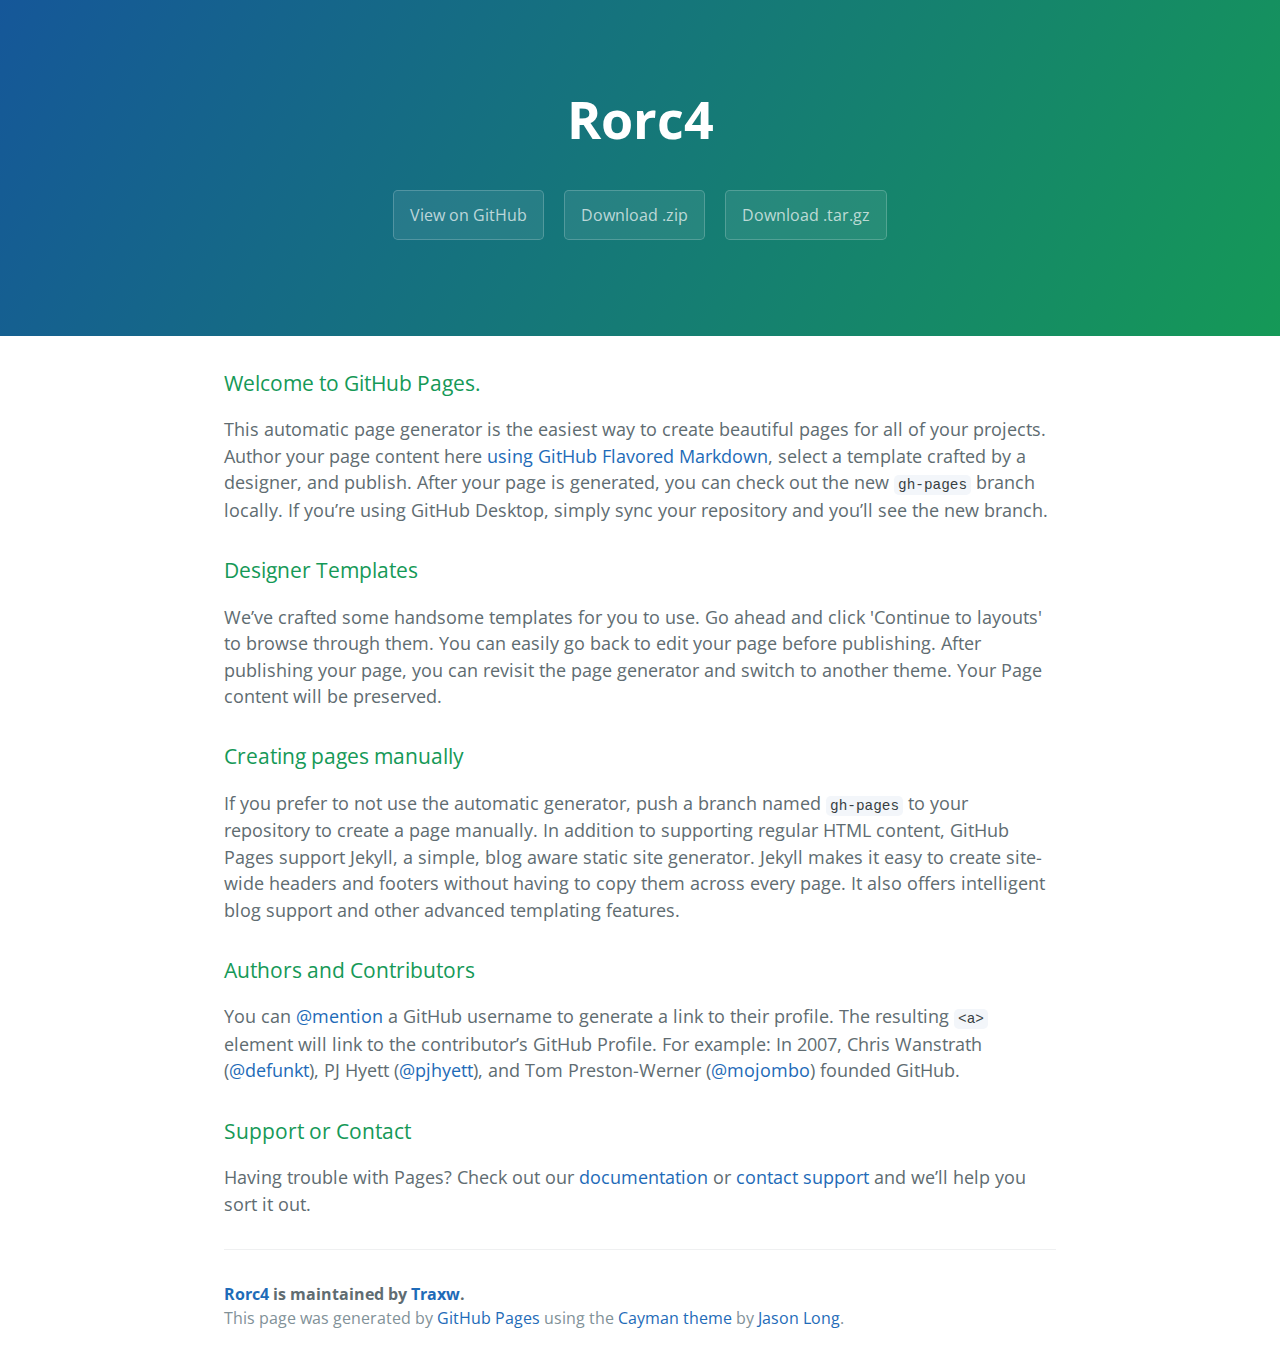
<file: index.html>
<!DOCTYPE html>
<html lang="en-us">
  <head>
    <meta charset="UTF-8">
    <title>Rorc4 by Traxw</title>
    <meta name="viewport" content="width=device-width, initial-scale=1">
    <link rel="stylesheet" type="text/css" href="stylesheets/normalize.css" media="screen">
    <link href='https://fonts.googleapis.com/css?family=Open+Sans:400,700' rel='stylesheet' type='text/css'>
    <link rel="stylesheet" type="text/css" href="stylesheets/stylesheet.css" media="screen">
    <link rel="stylesheet" type="text/css" href="stylesheets/github-light.css" media="screen">
  </head>
  <body>
    <section class="page-header">
      <h1 class="project-name">Rorc4</h1>
      <h2 class="project-tagline"></h2>
      <a href="https://github.com/Traxw/RORC4" class="btn">View on GitHub</a>
      <a href="https://github.com/Traxw/RORC4/zipball/master" class="btn">Download .zip</a>
      <a href="https://github.com/Traxw/RORC4/tarball/master" class="btn">Download .tar.gz</a>
    </section>

    <section class="main-content">
      <h3>
<a id="welcome-to-github-pages" class="anchor" href="#welcome-to-github-pages" aria-hidden="true"><span aria-hidden="true" class="octicon octicon-link"></span></a>Welcome to GitHub Pages.</h3>

<p>This automatic page generator is the easiest way to create beautiful pages for all of your projects. Author your page content here <a href="https://guides.github.com/features/mastering-markdown/">using GitHub Flavored Markdown</a>, select a template crafted by a designer, and publish. After your page is generated, you can check out the new <code>gh-pages</code> branch locally. If you’re using GitHub Desktop, simply sync your repository and you’ll see the new branch.</p>

<h3>
<a id="designer-templates" class="anchor" href="#designer-templates" aria-hidden="true"><span aria-hidden="true" class="octicon octicon-link"></span></a>Designer Templates</h3>

<p>We’ve crafted some handsome templates for you to use. Go ahead and click 'Continue to layouts' to browse through them. You can easily go back to edit your page before publishing. After publishing your page, you can revisit the page generator and switch to another theme. Your Page content will be preserved.</p>

<h3>
<a id="creating-pages-manually" class="anchor" href="#creating-pages-manually" aria-hidden="true"><span aria-hidden="true" class="octicon octicon-link"></span></a>Creating pages manually</h3>

<p>If you prefer to not use the automatic generator, push a branch named <code>gh-pages</code> to your repository to create a page manually. In addition to supporting regular HTML content, GitHub Pages support Jekyll, a simple, blog aware static site generator. Jekyll makes it easy to create site-wide headers and footers without having to copy them across every page. It also offers intelligent blog support and other advanced templating features.</p>

<h3>
<a id="authors-and-contributors" class="anchor" href="#authors-and-contributors" aria-hidden="true"><span aria-hidden="true" class="octicon octicon-link"></span></a>Authors and Contributors</h3>

<p>You can <a href="https://help.github.com/articles/basic-writing-and-formatting-syntax/#mentioning-users-and-teams" class="user-mention">@mention</a> a GitHub username to generate a link to their profile. The resulting <code>&lt;a&gt;</code> element will link to the contributor’s GitHub Profile. For example: In 2007, Chris Wanstrath (<a href="https://github.com/defunkt" class="user-mention">@defunkt</a>), PJ Hyett (<a href="https://github.com/pjhyett" class="user-mention">@pjhyett</a>), and Tom Preston-Werner (<a href="https://github.com/mojombo" class="user-mention">@mojombo</a>) founded GitHub.</p>

<h3>
<a id="support-or-contact" class="anchor" href="#support-or-contact" aria-hidden="true"><span aria-hidden="true" class="octicon octicon-link"></span></a>Support or Contact</h3>

<p>Having trouble with Pages? Check out our <a href="https://help.github.com/pages">documentation</a> or <a href="https://github.com/contact">contact support</a> and we’ll help you sort it out.</p>

      <footer class="site-footer">
        <span class="site-footer-owner"><a href="https://github.com/Traxw/RORC4">Rorc4</a> is maintained by <a href="https://github.com/Traxw">Traxw</a>.</span>

        <span class="site-footer-credits">This page was generated by <a href="https://pages.github.com">GitHub Pages</a> using the <a href="https://github.com/jasonlong/cayman-theme">Cayman theme</a> by <a href="https://twitter.com/jasonlong">Jason Long</a>.</span>
      </footer>

    </section>

  
  </body>
</html>
</file>
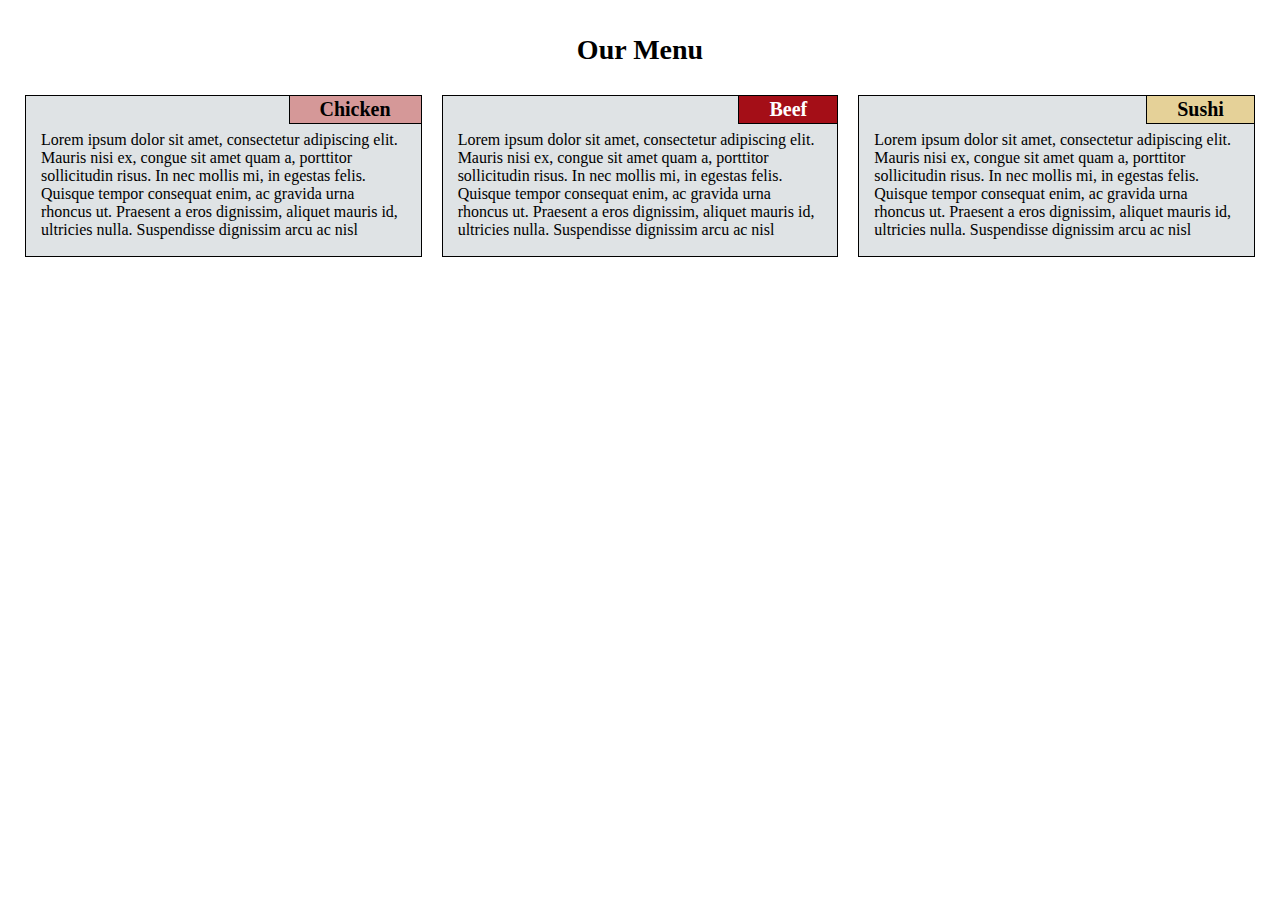
<file: module2-solution/index.html>
<!DOCTYPE html>
<html lang="en">
<head>
    <meta name="viewport" content="width=device-width, initial-scale=1">
    <meta charset="UTF-8">
    <title>Module 2 Assignment</title>
    <link rel="stylesheet" href="css/styles.css" type="text/css">
</head>
<body>
<h1>Our Menu</h1>
<div>
    <section>
        <span class="box-title">Chicken</span>
        <p>
            Lorem ipsum dolor sit amet, consectetur adipiscing elit. Mauris nisi ex, congue sit amet quam a, porttitor
            sollicitudin risus. In nec mollis mi, in egestas felis. Quisque tempor consequat enim, ac gravida urna
            rhoncus
            ut.
            Praesent a eros dignissim, aliquet mauris id, ultricies nulla. Suspendisse dignissim arcu ac nisl placerat
            elementum. Vivamus condimentum porttitor lacus ac varius. Nam mollis convallis leo. Interdum et malesuada
            fames
            ac
            ante ipsum primis in faucibus. In ac nisl nisl. Nunc sed facilisis purus. Nam dui orci, laoreet quis dui
            eget,
            aliquam laoreet ligula. Donec vitae sodales augue. Fusce pellentesque dictum velit eget cursus. Ut imperdiet
            at
            lectus id elementum.
        </p>
    </section>
</div>
<div>
    <section>
        <span class="box-title beef">Beef</span>
        <p>
            Lorem ipsum dolor sit amet, consectetur adipiscing elit. Mauris nisi ex, congue sit amet quam a, porttitor
            sollicitudin risus. In nec mollis mi, in egestas felis. Quisque tempor consequat enim, ac gravida urna
            rhoncus
            ut.
            Praesent a eros dignissim, aliquet mauris id, ultricies nulla. Suspendisse dignissim arcu ac nisl placerat
            elementum. Vivamus condimentum porttitor lacus ac varius. Nam mollis convallis leo. Interdum et malesuada
            fames
            ac
            ante ipsum primis in faucibus. In ac nisl nisl. Nunc sed facilisis purus. Nam dui orci, laoreet quis dui
            eget,
            aliquam laoreet ligula. Donec vitae sodales augue. Fusce pellentesque dictum velit eget cursus. Ut imperdiet
            at
            lectus id elementum.
        </p>
    </section>
</div>
<div id="d3">
    <section>
        <span class="box-title sushi">Sushi</span>
        <p>
            Lorem ipsum dolor sit amet, consectetur adipiscing elit. Mauris nisi ex, congue sit amet quam a, porttitor
            sollicitudin risus. In nec mollis mi, in egestas felis. Quisque tempor consequat enim, ac gravida urna
            rhoncus
            ut.
            Praesent a eros dignissim, aliquet mauris id, ultricies nulla. Suspendisse dignissim arcu ac nisl placerat
            elementum. Vivamus condimentum porttitor lacus ac varius. Nam mollis convallis leo. Interdum et malesuada
            fames
            ac
            ante ipsum primis in faucibus. In ac nisl nisl. Nunc sed facilisis purus. Nam dui orci, laoreet quis dui
            eget,
            aliquam laoreet ligula. Donec vitae sodales augue. Fusce pellentesque dictum velit eget cursus. Ut imperdiet
            at
            lectus id elementum.
        </p>
    </section>
</div>
</body>
</html>
</file>
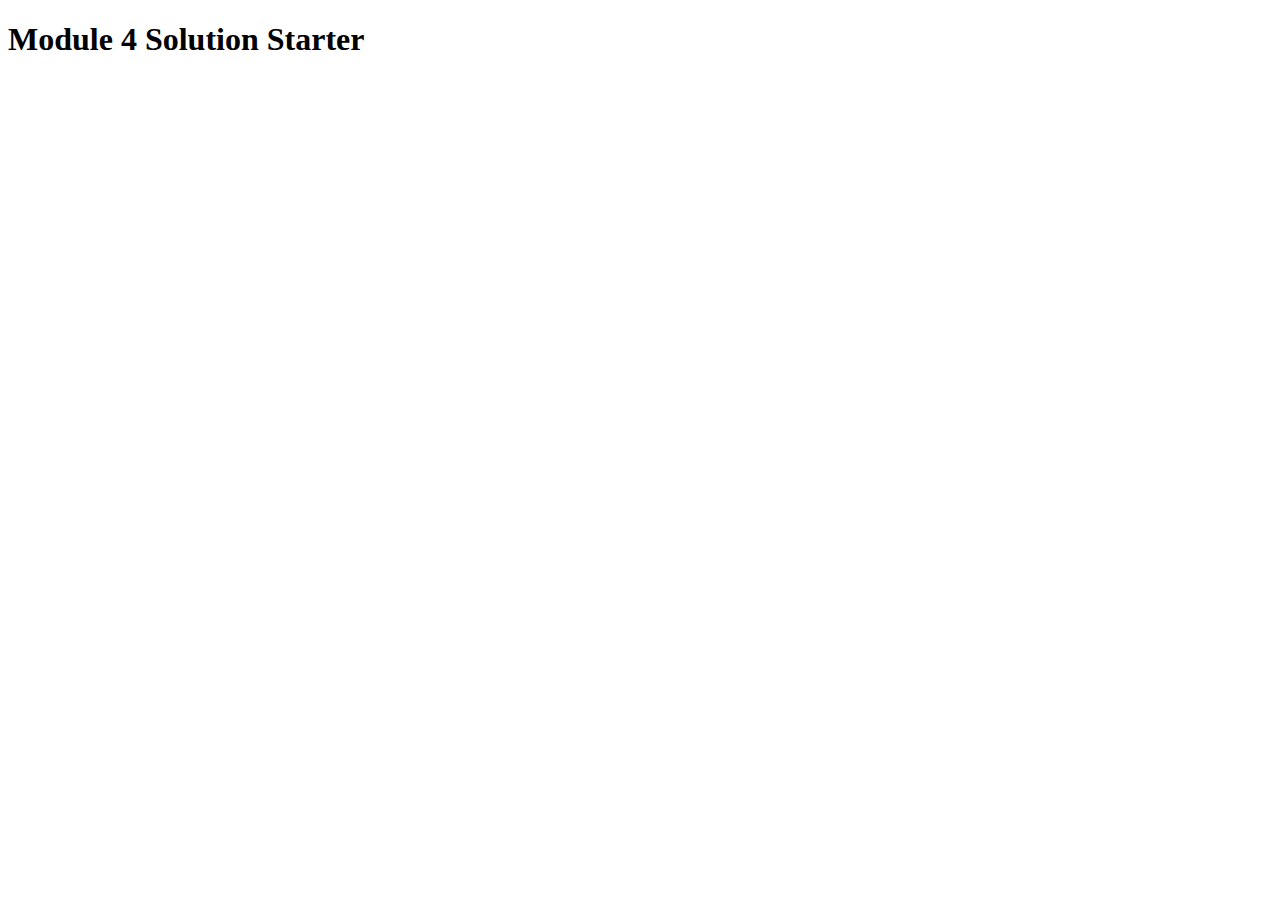
<file: module4-solution/index.html>
<!DOCTYPE html>
<html>
<head>
  <meta charset="utf-8">
  <title>Module 4 Solution Starter</title>
  <script>
    var names = []; // DO NOT REMOVE
  </script>
  <script src="SpeakHello.js"></script>
  <script src="SpeakGoodBye.js"></script>
  <script src="script.js"></script>
</head>
<body>
  <h1>Module 4 Solution Starter</h1>
</body>
</html>
</file>
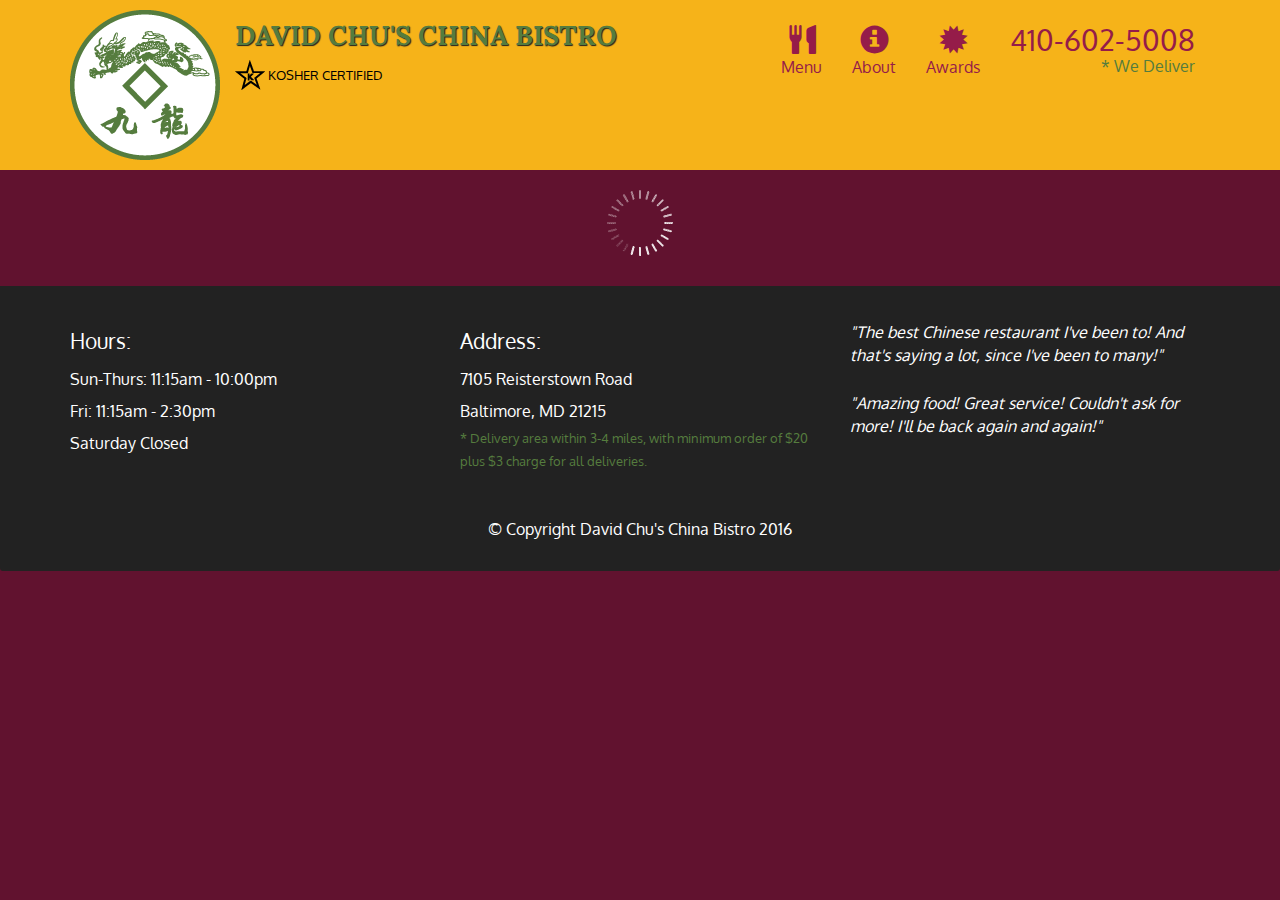
<file: module5-solution/index.html>
<!doctype html>
<html lang="en">
<head>
    <meta charset="utf-8">
    <meta http-equiv="X-UA-Compatible" content="IE=edge">
    <meta name="viewport" content="width=device-width, initial-scale=1">
    <title>David Chu's China Bistro</title>
    <link rel="stylesheet" href="css/bootstrap.min.css">
    <link rel="stylesheet" href="css/styles.css">
    <link href='https://fonts.googleapis.com/css?family=Oxygen:400,300,700' rel='stylesheet' type='text/css'>
    <link href='https://fonts.googleapis.com/css?family=Lora' rel='stylesheet' type='text/css'>
</head>
<body>
<header>
    <nav id="header-nav" class="navbar navbar-default">
        <div class="container">
            <div class="navbar-header">
                <a href="index.html" class="pull-left visible-md visible-lg">
                    <div id="logo-img" alt="Logo image"></div>
                </a>

                <div class="navbar-brand">
                    <a href="index.html"><h1>David Chu's China Bistro</h1></a>
                    <p>
                        <img src="images/star-k-logo.png" alt="Kosher certification">
                        <span>Kosher Certified</span>
                    </p>
                </div>

                <button id="navbarToggle" type="button" class="navbar-toggle collapsed" data-toggle="collapse"
                        data-target="#collapsable-nav" aria-expanded="false">
                    <span class="sr-only">Toggle navigation</span>
                    <span class="icon-bar"></span>
                    <span class="icon-bar"></span>
                    <span class="icon-bar"></span>
                </button>
            </div>

            <div id="collapsable-nav" class="collapse navbar-collapse">
                <ul id="nav-list" class="nav navbar-nav navbar-right">
                    <li id="navHomeButton" class="visible-xs active">
                        <a href="index.html">
                            <span class="glyphicon glyphicon-home"></span> Home</a>
                    </li>
                    <li id="navMenuButton">
                        <a href="#" onclick="$dc.loadMenuCategories();">
                            <span class="glyphicon glyphicon-cutlery"></span><br class="hidden-xs"> Menu</a>
                    </li>
                    <li>
                        <a href="#">
                            <span class="glyphicon glyphicon-info-sign"></span><br class="hidden-xs"> About</a>
                    </li>
                    <li>
                        <a href="#">
                            <span class="glyphicon glyphicon-certificate"></span><br class="hidden-xs"> Awards</a>
                    </li>
                    <li id="phone" class="hidden-xs">
                        <a href="tel:410-602-5008">
                            <span>410-602-5008</span></a>
                        <div>* We Deliver</div>
                    </li>
                </ul><!-- #nav-list -->
            </div><!-- .collapse .navbar-collapse -->
        </div><!-- .container -->
    </nav><!-- #header-nav -->
</header>

<div id="call-btn" class="visible-xs">
    <a class="btn" href="tel:410-602-5008">
        <span class="glyphicon glyphicon-earphone"></span>
        410-602-5008
    </a>
</div>
<div id="xs-deliver" class="text-center visible-xs">* We Deliver</div>

<div id="main-content" class="container"></div>

<footer class="panel-footer">
    <div class="container">
        <div class="row">
            <section id="hours" class="col-sm-4">
                <span>Hours:</span><br>
                Sun-Thurs: 11:15am - 10:00pm<br>
                Fri: 11:15am - 2:30pm<br>
                Saturday Closed
                <hr class="visible-xs">
            </section>
            <section id="address" class="col-sm-4">
                <span>Address:</span><br>
                7105 Reisterstown Road<br>
                Baltimore, MD 21215
                <p>* Delivery area within 3-4 miles, with minimum order of $20 plus $3 charge for all deliveries.</p>
                <hr class="visible-xs">
            </section>
            <section id="testimonials" class="col-sm-4">
                <p>"The best Chinese restaurant I've been to! And that's saying a lot, since I've been to many!"</p>
                <p>"Amazing food! Great service! Couldn't ask for more! I'll be back again and again!"</p>
            </section>
        </div>
        <div class="text-center">&copy; Copyright David Chu's China Bistro 2016</div>
    </div>
</footer>

<!-- jQuery (Bootstrap JS plugins depend on it) -->
<script src="js/jquery-2.1.4.min.js"></script>
<script src="js/bootstrap.min.js"></script>
<script src="js/ajax-utils.js"></script>
<script src="js/script.js"></script>
</body>
</html>
</file>
<file: stylesheets/stylesheet.css>
* {
  box-sizing: border-box; }

body {
  padding: 0;
  margin: 0;
  font-family: "Open Sans", "Helvetica Neue", Helvetica, Arial, sans-serif;
  font-size: 16px;
  line-height: 1.5;
  color: #606c71; }

a {
  color: #1e6bb8;
  text-decoration: none; }
  a:hover {
    text-decoration: underline; }

.btn {
  display: inline-block;
  margin-bottom: 1rem;
  color: rgba(255, 255, 255, 0.7);
  background-color: rgba(255, 255, 255, 0.08);
  border-color: rgba(255, 255, 255, 0.2);
  border-style: solid;
  border-width: 1px;
  border-radius: 0.3rem;
  transition: color 0.2s, background-color 0.2s, border-color 0.2s; }
  .btn + .btn {
    margin-left: 1rem; }

.btn:hover {
  color: rgba(255, 255, 255, 0.8);
  text-decoration: none;
  background-color: rgba(255, 255, 255, 0.2);
  border-color: rgba(255, 255, 255, 0.3); }

@media screen and (min-width: 64em) {
  .btn {
    padding: 0.75rem 1rem; } }

@media screen and (min-width: 42em) and (max-width: 64em) {
  .btn {
    padding: 0.6rem 0.9rem;
    font-size: 0.9rem; } }

@media screen and (max-width: 42em) {
  .btn {
    display: block;
    width: 100%;
    padding: 0.75rem;
    font-size: 0.9rem; }
    .btn + .btn {
      margin-top: 1rem;
      margin-left: 0; } }

.page-header {
  color: #fff;
  text-align: center;
  background-color: #159957;
  background-image: linear-gradient(120deg, #155799, #159957); }

@media screen and (min-width: 64em) {
  .page-header {
    padding: 5rem 6rem; } }

@media screen and (min-width: 42em) and (max-width: 64em) {
  .page-header {
    padding: 3rem 4rem; } }

@media screen and (max-width: 42em) {
  .page-header {
    padding: 2rem 1rem; } }

.project-name {
  margin-top: 0;
  margin-bottom: 0.1rem; }

@media screen and (min-width: 64em) {
  .project-name {
    font-size: 3.25rem; } }

@media screen and (min-width: 42em) and (max-width: 64em) {
  .project-name {
    font-size: 2.25rem; } }

@media screen and (max-width: 42em) {
  .project-name {
    font-size: 1.75rem; } }

.project-tagline {
  margin-bottom: 2rem;
  font-weight: normal;
  opacity: 0.7; }

@media screen and (min-width: 64em) {
  .project-tagline {
    font-size: 1.25rem; } }

@media screen and (min-width: 42em) and (max-width: 64em) {
  .project-tagline {
    font-size: 1.15rem; } }

@media screen and (max-width: 42em) {
  .project-tagline {
    font-size: 1rem; } }

.main-content :first-child {
  margin-top: 0; }
.main-content img {
  max-width: 100%; }
.main-content h1, .main-content h2, .main-content h3, .main-content h4, .main-content h5, .main-content h6 {
  margin-top: 2rem;
  margin-bottom: 1rem;
  font-weight: normal;
  color: #159957; }
.main-content p {
  margin-bottom: 1em; }
.main-content code {
  padding: 2px 4px;
  font-family: Consolas, "Liberation Mono", Menlo, Courier, monospace;
  font-size: 0.9rem;
  color: #383e41;
  background-color: #f3f6fa;
  border-radius: 0.3rem; }
.main-content pre {
  padding: 0.8rem;
  margin-top: 0;
  margin-bottom: 1rem;
  font: 1rem Consolas, "Liberation Mono", Menlo, Courier, monospace;
  color: #567482;
  word-wrap: normal;
  background-color: #f3f6fa;
  border: solid 1px #dce6f0;
  border-radius: 0.3rem; }
  .main-content pre > code {
    padding: 0;
    margin: 0;
    font-size: 0.9rem;
    color: #567482;
    word-break: normal;
    white-space: pre;
    background: transparent;
    border: 0; }
.main-content .highlight {
  margin-bottom: 1rem; }
  .main-content .highlight pre {
    margin-bottom: 0;
    word-break: normal; }
.main-content .highlight pre, .main-content pre {
  padding: 0.8rem;
  overflow: auto;
  font-size: 0.9rem;
  line-height: 1.45;
  border-radius: 0.3rem; }
.main-content pre code, .main-content pre tt {
  display: inline;
  max-width: initial;
  padding: 0;
  margin: 0;
  overflow: initial;
  line-height: inherit;
  word-wrap: normal;
  background-color: transparent;
  border: 0; }
  .main-content pre code:before, .main-content pre code:after, .main-content pre tt:before, .main-content pre tt:after {
    content: normal; }
.main-content ul, .main-content ol {
  margin-top: 0; }
.main-content blockquote {
  padding: 0 1rem;
  margin-left: 0;
  color: #819198;
  border-left: 0.3rem solid #dce6f0; }
  .main-content blockquote > :first-child {
    margin-top: 0; }
  .main-content blockquote > :last-child {
    margin-bottom: 0; }
.main-content table {
  display: block;
  width: 100%;
  overflow: auto;
  word-break: normal;
  word-break: keep-all; }
  .main-content table th {
    font-weight: bold; }
  .main-content table th, .main-content table td {
    padding: 0.5rem 1rem;
    border: 1px solid #e9ebec; }
.main-content dl {
  padding: 0; }
  .main-content dl dt {
    padding: 0;
    margin-top: 1rem;
    font-size: 1rem;
    font-weight: bold; }
  .main-content dl dd {
    padding: 0;
    margin-bottom: 1rem; }
.main-content hr {
  height: 2px;
  padding: 0;
  margin: 1rem 0;
  background-color: #eff0f1;
  border: 0; }

@media screen and (min-width: 64em) {
  .main-content {
    max-width: 64rem;
    padding: 2rem 6rem;
    margin: 0 auto;
    font-size: 1.1rem; } }

@media screen and (min-width: 42em) and (max-width: 64em) {
  .main-content {
    padding: 2rem 4rem;
    font-size: 1.1rem; } }

@media screen and (max-width: 42em) {
  .main-content {
    padding: 2rem 1rem;
    font-size: 1rem; } }

.site-footer {
  padding-top: 2rem;
  margin-top: 2rem;
  border-top: solid 1px #eff0f1; }

.site-footer-owner {
  display: block;
  font-weight: bold; }

.site-footer-credits {
  color: #819198; }

@media screen and (min-width: 64em) {
  .site-footer {
    font-size: 1rem; } }

@media screen and (min-width: 42em) and (max-width: 64em) {
  .site-footer {
    font-size: 1rem; } }

@media screen and (max-width: 42em) {
  .site-footer {
    font-size: 0.9rem; } }
</file>
<file: stylesheets/github-light.css>
/*
The MIT License (MIT)

Copyright (c) 2016 GitHub, Inc.

Permission is hereby granted, free of charge, to any person obtaining a copy
of this software and associated documentation files (the "Software"), to deal
in the Software without restriction, including without limitation the rights
to use, copy, modify, merge, publish, distribute, sublicense, and/or sell
copies of the Software, and to permit persons to whom the Software is
furnished to do so, subject to the following conditions:

The above copyright notice and this permission notice shall be included in all
copies or substantial portions of the Software.

THE SOFTWARE IS PROVIDED "AS IS", WITHOUT WARRANTY OF ANY KIND, EXPRESS OR
IMPLIED, INCLUDING BUT NOT LIMITED TO THE WARRANTIES OF MERCHANTABILITY,
FITNESS FOR A PARTICULAR PURPOSE AND NONINFRINGEMENT. IN NO EVENT SHALL THE
AUTHORS OR COPYRIGHT HOLDERS BE LIABLE FOR ANY CLAIM, DAMAGES OR OTHER
LIABILITY, WHETHER IN AN ACTION OF CONTRACT, TORT OR OTHERWISE, ARISING FROM,
OUT OF OR IN CONNECTION WITH THE SOFTWARE OR THE USE OR OTHER DEALINGS IN THE
SOFTWARE.

*/

.pl-c /* comment */ {
  color: #969896;
}

.pl-c1 /* constant, variable.other.constant, support, meta.property-name, support.constant, support.variable, meta.module-reference, markup.raw, meta.diff.header */,
.pl-s .pl-v /* string variable */ {
  color: #0086b3;
}

.pl-e /* entity */,
.pl-en /* entity.name */ {
  color: #795da3;
}

.pl-smi /* variable.parameter.function, storage.modifier.package, storage.modifier.import, storage.type.java, variable.other */,
.pl-s .pl-s1 /* string source */ {
  color: #333;
}

.pl-ent /* entity.name.tag */ {
  color: #63a35c;
}

.pl-k /* keyword, storage, storage.type */ {
  color: #a71d5d;
}

.pl-s /* string */,
.pl-pds /* punctuation.definition.string, string.regexp.character-class */,
.pl-s .pl-pse .pl-s1 /* string punctuation.section.embedded source */,
.pl-sr /* string.regexp */,
.pl-sr .pl-cce /* string.regexp constant.character.escape */,
.pl-sr .pl-sre /* string.regexp source.ruby.embedded */,
.pl-sr .pl-sra /* string.regexp string.regexp.arbitrary-repitition */ {
  color: #183691;
}

.pl-v /* variable */ {
  color: #ed6a43;
}

.pl-id /* invalid.deprecated */ {
  color: #b52a1d;
}

.pl-ii /* invalid.illegal */ {
  color: #f8f8f8;
  background-color: #b52a1d;
}

.pl-sr .pl-cce /* string.regexp constant.character.escape */ {
  font-weight: bold;
  color: #63a35c;
}

.pl-ml /* markup.list */ {
  color: #693a17;
}

.pl-mh /* markup.heading */,
.pl-mh .pl-en /* markup.heading entity.name */,
.pl-ms /* meta.separator */ {
  font-weight: bold;
  color: #1d3e81;
}

.pl-mq /* markup.quote */ {
  color: #008080;
}

.pl-mi /* markup.italic */ {
  font-style: italic;
  color: #333;
}

.pl-mb /* markup.bold */ {
  font-weight: bold;
  color: #333;
}

.pl-md /* markup.deleted, meta.diff.header.from-file */ {
  color: #bd2c00;
  background-color: #ffecec;
}

.pl-mi1 /* markup.inserted, meta.diff.header.to-file */ {
  color: #55a532;
  background-color: #eaffea;
}

.pl-mdr /* meta.diff.range */ {
  font-weight: bold;
  color: #795da3;
}

.pl-mo /* meta.output */ {
  color: #1d3e81;
}
</file>
<file: module2-solution/css/styles.css>
@media (max-width: 767px) {
    div {
        width: 100%;
    }
}

@media (min-width: 768px) and (max-width: 991px) {
    div {
        width: 50%;
    }

    #d3 {
        width: 100%;
    }
}

@media (min-width: 992px) {
    div {
        width: 33.33%;
    }
}

* {
    box-sizing: border-box;
}

body {
    align-content: center;
    font-family: "Times New Roman", Times, serif;
    margin: 15px;
}

h1 {
    font-size: 1.75em;
    text-align: center;
}

p {
    height: 120px;
    margin: 25px 5px 15px;
    overflow: hidden;
    padding: 10px;
}

.box-title {
    background-color: #D59898;
    border-left: 1px solid black;
    border-bottom: 1px solid black;
    font-size: 1.25em;
    font-weight: bold;
    padding: 2px 30px 2px;
    position: absolute;
    right: 0;
    text-align: center;
    top: 0;
}

.beef {
    background-color: #a40e17;
    color: #ffffff;
}

.sushi {
    background-color: #E5D198;
}

section {
    background-color: rgba(157, 168, 175, 0.32);
    border: 1px solid black;
    margin: 10px;
    position: relative;
}

div {
    float: left;
}
</file>
<file: module5-solution/css/styles.css>
body {
    font-size: 16px;
    color: #fff;
    background-color: #61122f;
    font-family: 'Oxygen', sans-serif;
}

/** HEADER **/
#header-nav {
    background-color: #f6b319;
    border-radius: 0;
    border: 0;
}

#logo-img {
    background: url('../images/restaurant-logo_large.png') no-repeat;
    width: 150px;
    height: 150px;
    margin: 10px 15px 10px 0;
}

.navbar-brand {
    padding-top: 25px;
}

.navbar-brand h1 { /* Restaurant name */
    font-family: 'Lora', serif;
    color: #557c3e;
    font-size: 1.5em;
    text-transform: uppercase;
    font-weight: bold;
    text-shadow: 1px 1px 1px #222;
    margin-top: 0;
    margin-bottom: 0;
    line-height: .75;
}

.navbar-brand a:hover, .navbar-brand a:focus {
    text-decoration: none;
}

.navbar-brand p { /* Kosher cert */
    color: #000;
    text-transform: uppercase;
    font-size: .7em;
    margin-top: 15px;
}

.navbar-brand p span { /* Star-K */
    vertical-align: middle;
}

#nav-list {
    margin-top: 10px;
}

#nav-list a {
    color: #951C49;
    text-align: center;
}

#nav-list a:hover {
    background: #E7E7E7;
}

#nav-list a span {
    font-size: 1.8em;
}

#phone {
    margin-top: 5px;
}

#phone a { /* Phone number */
    text-align: right;
    padding-bottom: 0;
}

#phone div { /* We Deliver */
    color: #557c3e;
    text-align: right;
    padding-right: 15px;
}

.navbar-header button.navbar-toggle, .navbar-header .icon-bar {
    border: 1px solid #61122f;
}

.navbar-header button.navbar-toggle {
    clear: both;
    margin-top: -30px;
}

/* END HEADER */

/* FOOTER */
.panel-footer {
    margin-top: 30px;
    padding-top: 35px;
    padding-bottom: 30px;
    background-color: #222;
    border-top: 0;
}

.panel-footer div.row {
    margin-bottom: 35px;
}

#hours, #address {
    line-height: 2;
}

#hours > span, #address > span {
    font-size: 1.3em;
}

#address p {
    color: #557c3e;
    font-size: .8em;
    line-height: 1.8;
}

#testimonials {
    font-style: italic;
}

#testimonials p:nth-child(2) {
    margin-top: 25px;
}

/* END FOOTER */

/* HOME PAGE */
.container .jumbotron {
    box-shadow: 0 0 50px #3F0C1F;
    border: 2px solid #3F0C1F;
}

#menu-tile, #specials-tile, #map-tile {
    height: 250px;
    width: 100%;
    margin-bottom: 15px;
    position: relative;
    border: 2px solid #3F0C1F;
    overflow: hidden;
}

#menu-tile:hover, #specials-tile:hover, #map-tile:hover {
    box-shadow: 0 1px 5px 1px #cccccc;
}

#menu-tile {
    background: url('../images/menu-tile.jpg') no-repeat;
    background-position: center;
}

#specials-tile {
    background: url('../images/specials-tile.jpg') no-repeat;
    background-position: center;
}

#menu-tile span, #specials-tile span, #map-tile span {
    position: absolute;
    bottom: 0;
    right: 0;
    width: 100%;
    text-align: center;
    font-size: 1.6em;
    text-transform: uppercase;
    background-color: #000;
    color: #fff;
    opacity: .8;
}

/* END HOME PAGE */

/* MENU CATEGORIES PAGE */
.category-tile {
    position: relative;
    border: 2px solid #3F0C1F;
    overflow: hidden;
    width: 200px;
    height: 200px;
    margin: 0 auto 15px;
}

.category-tile span {
    position: absolute;
    bottom: 0;
    right: 0;
    width: 100%;
    text-align: center;
    font-size: 1.2em;
    text-transform: uppercase;
    background-color: #000;
    color: #fff;
    opacity: .8;
}

.category-tile:hover {
    box-shadow: 0 1px 5px 1px #cccccc;
}

#menu-categories-title + div {
    margin-bottom: 50px;
}

/* END MENU CATEGORIES PAGE */

/* SINGLE CATEGORY PAGE */
.menu-item-tile {
    margin-bottom: 25px;
}

.menu-item-tile hr {
    width: 80%;
}

.menu-item-tile .menu-item-price {
    font-size: 1.1em;
    text-align: right;
    margin-top: -15px;
    margin-right: -15px;
}

.menu-item-tile .menu-item-price span {
    font-size: .6em;
}

.menu-item-photo {
    position: relative;
    border: 2px solid #3F0C1F;
    overflow: hidden;
    padding: 0;
    margin-right: -15px;
    margin-left: auto;
    margin-bottom: 20px;
    max-width: 250px;
}

.menu-item-photo div {
    position: absolute;
    bottom: 0;
    right: 0;
    width: 80px;
    background-color: #557c3e;
    text-align: center;
}

.menu-item-description {
    padding-right: 30px;
}

h3.menu-item-title {
    margin: 0 0 10px;
}

.menu-item-details {
    font-size: .9em;
    font-style: italic;
}

/* END SINGLE CATEGORY PAGE */

/********** Large devices only **********/
@media (min-width: 1200px) {
    .container .jumbotron {
        background: url('../images/jumbotron_1200.jpg') no-repeat;
        height: 675px;
    }
}

/********** Medium devices only **********/
@media (min-width: 992px) and (max-width: 1199px) {
    /* Header */
    #logo-img {
        background: url('../images/restaurant-logo_medium.png') no-repeat;
        width: 100px;
        height: 100px;
        margin: 5px 5px 5px 0;
    }

    /* End Header */
    /* Home Page */
    .container .jumbotron {
        background: url('../images/jumbotron_992.jpg') no-repeat;
        height: 558px;
    }

    /* End Home Page */
}

/********** Small devices only **********/
@media (min-width: 768px) and (max-width: 991px) {
    /* Home Page */
    .container .jumbotron {
        background: url('../images/jumbotron_768.jpg') no-repeat;
        height: 432px;
    }

    /* End Home Page */
}

/********** Extra small devices only **********/
@media (max-width: 767px) {
    /* Header */
    .navbar-brand {
        padding-top: 10px;
        height: 80px;
    }

    .navbar-brand h1 { /* Restaurant name */
        padding-top: 10px;
        font-size: 5vw; /* 1vw = 1% of viewport width */
    }

    .navbar-brand p { /* Kosher cert */
        font-size: .6em;
        margin-top: 12px;
    }

    .navbar-brand p img { /* Star-K */
        height: 20px;
    }

    #collapsable-nav a { /* Collapsed nav menu text */
        font-size: 1.2em;
    }

    #collapsable-nav a span { /* Collapsed nav menu glyph */
        font-size: 1em;
        margin-right: 5px;
    }

    #call-btn > a {
        font-size: 1.5em;
        display: block;
        margin: 0 20px;
        padding: 10px;
        border: 2px solid #fff;
        background-color: #f6b319;
        color: #951c49;
    }

    #xs-deliver {
        margin-top: 5px;
        font-size: .7em;
        letter-spacing: .1em;
        text-transform: uppercase;
    }

    /* End Header */
    /* Footer */
    .panel-footer section {
        margin-bottom: 30px;
        text-align: center;
    }

    .panel-footer section:nth-child(3) {
        margin-bottom: 0; /* margin already exists on the whole row */
    }

    .panel-footer section hr {
        width: 50%;
    }

    /* End Footer */
    /* Home Page */
    .container .jumbotron {
        margin-top: 30px;
        padding: 0;
    }

    #menu-tile, #specials-tile {
        width: 360px;
        margin: 0 auto 15px;
    }

    .menu-item-photo {
        margin-right: auto;
    }

    .menu-item-tile .menu-item-price {
        text-align: center;
    }

    .menu-item-description {
        text-align: center;;
    }
}

/********** Super extra small devices Only :-) (e.g., iPhone 4) **********/
@media (max-width: 479px) {
    /* Header */
    .navbar-brand h1 { /* Restaurant name */
        padding-top: 5px;
        font-size: 6vw;
    }

    /* End Header */
    /* Home page */
    #menu-tile, #specials-tile {
        width: 280px;
        margin: 0 auto 15px;
    }

    .col-xxs-12 {
        position: relative;
        min-height: 1px;
        padding-right: 15px;
        padding-left: 15px;
        float: left;
        width: 100%;
    }
}
</file>
